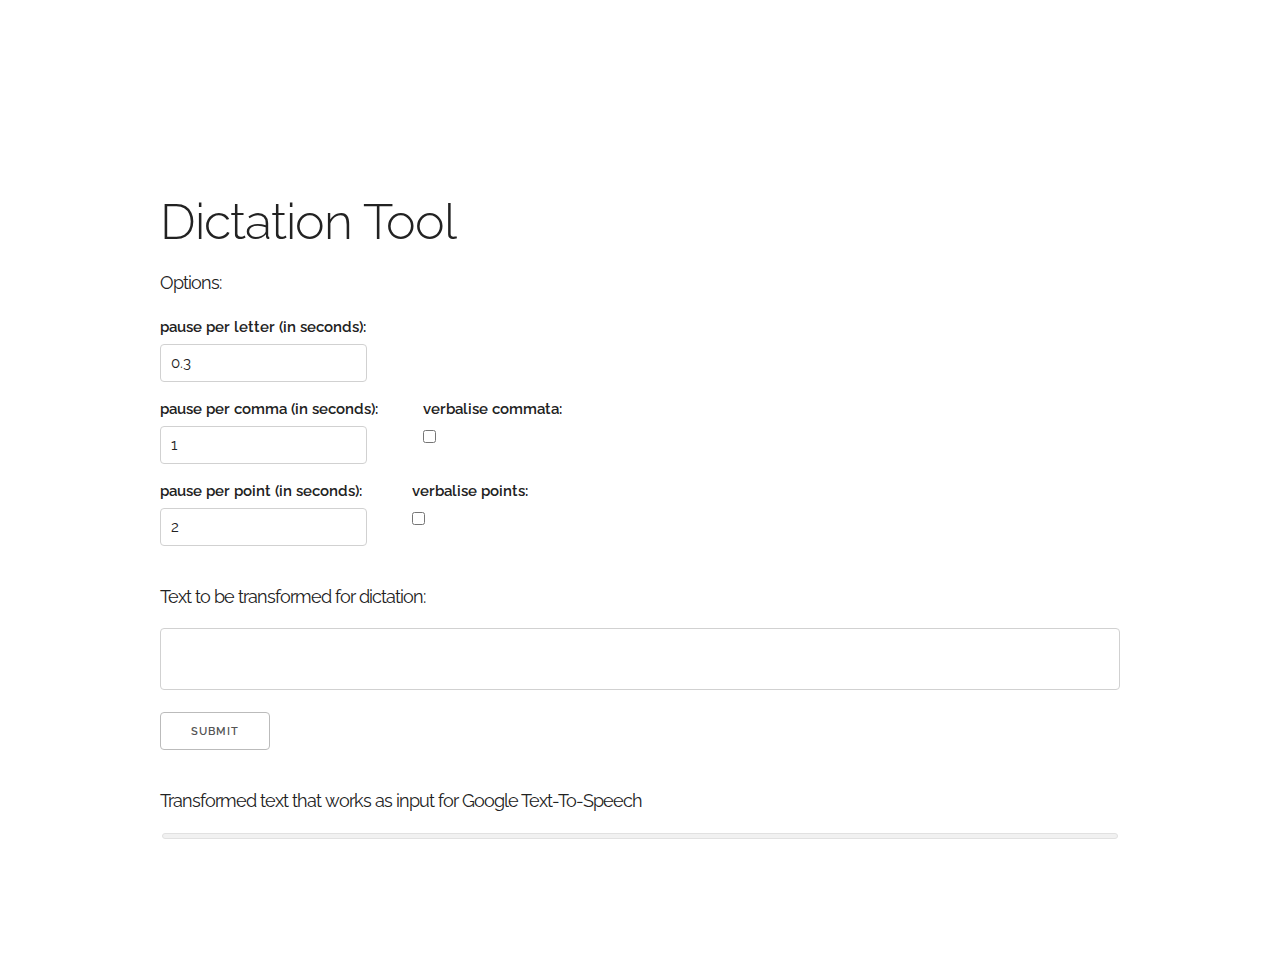
<file: dictation-tool/index.html>
<!DOCTYPE html>
<html lang="en">
<head>

  <!-- Basic Page Needs
  –––––––––––––––––––––––––––––––––––––––––––––––––– -->
  <meta charset="utf-8">
  <title>dictation tool</title>
  <script defer src="./main.js"></script>
  <meta name="description" content="">
  <meta name="author" content="Philipp Steinhaus">

  <!-- Mobile Specific Metas
  –––––––––––––––––––––––––––––––––––––––––––––––––– -->
  <meta name="viewport" content="width=device-width, initial-scale=1">

  <!-- FONT
  –––––––––––––––––––––––––––––––––––––––––––––––––– -->
  <link href="//fonts.googleapis.com/css?family=Raleway:400,300,600" rel="stylesheet" type="text/css">

  <!-- CSS
  –––––––––––––––––––––––––––––––––––––––––––––––––– -->
  <link rel="stylesheet" href="css/normalize.css">
  <link rel="stylesheet" href="css/skeleton.css">
  <link rel="stylesheet" href="css/style.css">

  <!-- Favicon
  –––––––––––––––––––––––––––––––––––––––––––––––––– -->
  <link rel="icon" type="image/png" href="images/favicon.png">

</head>
<body>

  <!-- Primary Page Layout
  –––––––––––––––––––––––––––––––––––––––––––––––––– -->
  <div class="container main">
    <div class="row main-row">
      <div class="column main-column">
        <h1>Dictation Tool</h1>
        <form class="options-container">
          <h2>Options:</h2>
              <label for="pausePerLetter">pause per letter (in seconds):</label>
              <input type="number" name="pausePerLetter" id="pausePerLetter" min="0" value="0.3" step="0.1">
            <div class="flex">
              <div class="options-left-side">
                <label for="pausePerComma">pause per comma (in seconds):</label>
                <input type="number" name="pausePerComma" id="pausePerComma" min="0" value="1" step="0.1">
              </div>
              <div>
                <label for="verbaliseCommata">verbalise commata:</label>
                <input type="checkbox" name="verbaliseCommata" id="verbaliseCommata">
              </div>
            </div>
            <div class="flex">
              <div class="options-left-side">
                <label for="pausePerPoint">pause per point (in seconds):</label>
                <input type="number" name="pausePerPoint" id="pausePerPoint" min="0" value="2" step="0.1">
              </div>
              <div>
                <label for="verbalisePoints">verbalise points:</label>
                <input type="checkbox" name="verbalisePoints" id="verbalisePoints">
              </div>
            </div>
        </form>
        <form id="dictation-form">
          <h2>Text to be transformed for dictation:</h2>
          <textarea id="dictation-input" oninput="autoResize(this)"></textarea>
          <input id="dictation-submit" type="submit">
        </form>
        <div class="output-area">
            <h2>Transformed text that works as input for Google Text-To-Speech</h2>
            <div class="transformed-text-container">
              <code id="transformed-text"></code>
            </div>
        </div>
      </div>
    </div>
  </div>

<!-- End Document
  –––––––––––––––––––––––––––––––––––––––––––––––––– -->
</body>
</html>
</file>
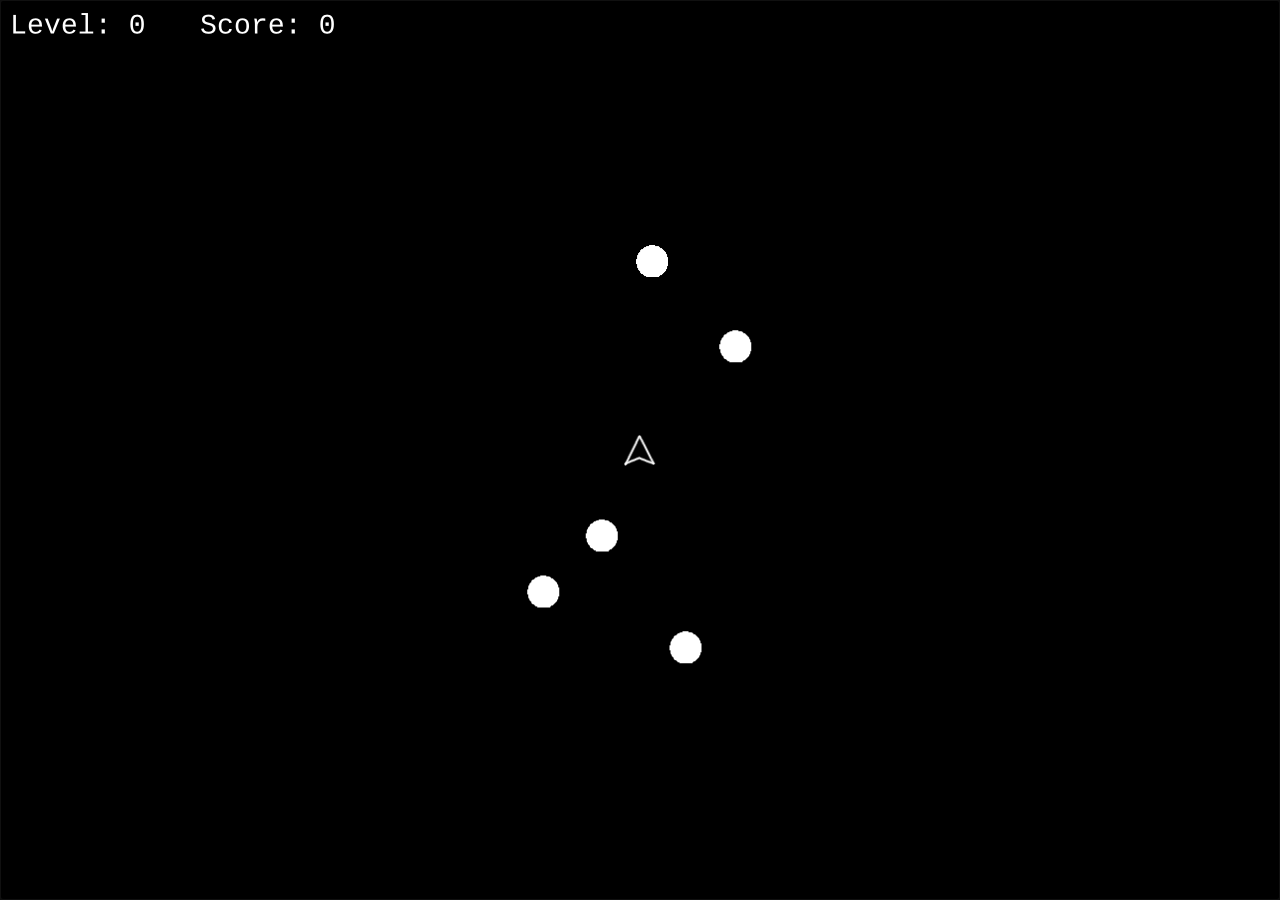
<file: gwg-example/index.html>
<html lang="en">

<head>
    <meta charset="utf-8">
    <title>Astroblasto</title>
    <style>
        html,
        body,
        canvas {
            margin: 0px;
            padding: 0px;
            width: 100%;
            height: 100%;
            overflow: hidden;
            position: absolute;
            background: black;
            z-index: 0;
        }
    </style>
</head>

<body>
    <canvas id="glcanvas" tabindex='1'></canvas>
    <!-- for now this is just the js glue used by macroquad: https://github.com/not-fl3/macroquad/tree/master/js -->
    <script src="js_bundle.js"></script>
    <script>load("05_astroblasto.wasm");</script> <!-- your compiled wasm file -->
</body>

</html>
</file>
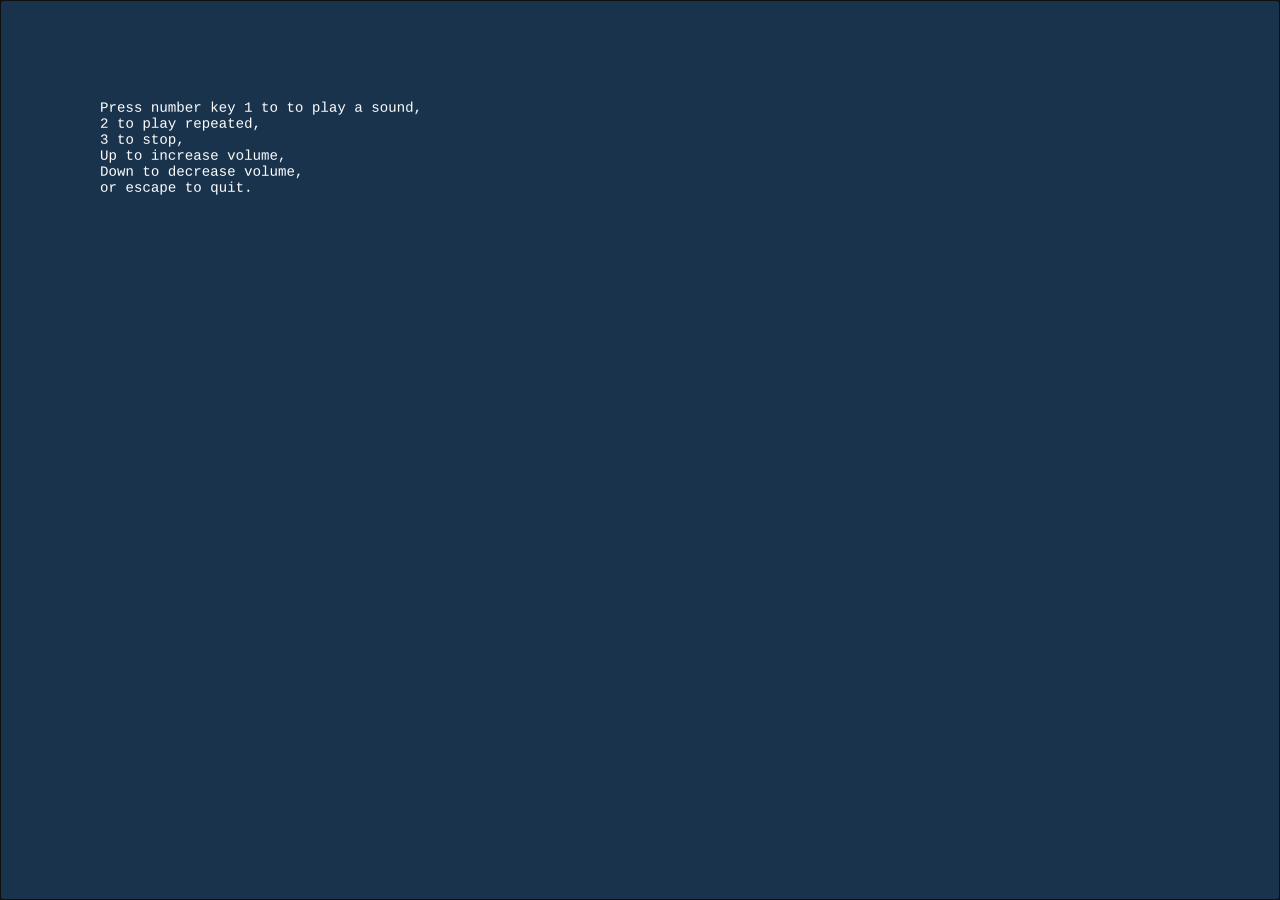
<file: sounds_example/index.html>
<html lang="en">

<head>
    <meta charset="utf-8">
    <title>TITLE</title>
    <style>
        html,
        body,
        canvas {
            margin: 0px;
            padding: 0px;
            width: 100%;
            height: 100%;
            overflow: hidden;
            position: absolute;
            background: black;
            z-index: 0;
        }
    </style>
</head>

<body>
    <canvas id="glcanvas" tabindex='1'></canvas>
    <!-- The same glue as used by macroquad: https://github.com/not-fl3/macroquad/tree/master/js -->
    <script src="js_bundle.js"></script>
    <script>load("sounds.wasm");</script> <!-- Your compiled wasm file -->
</body>

</html>
</file>
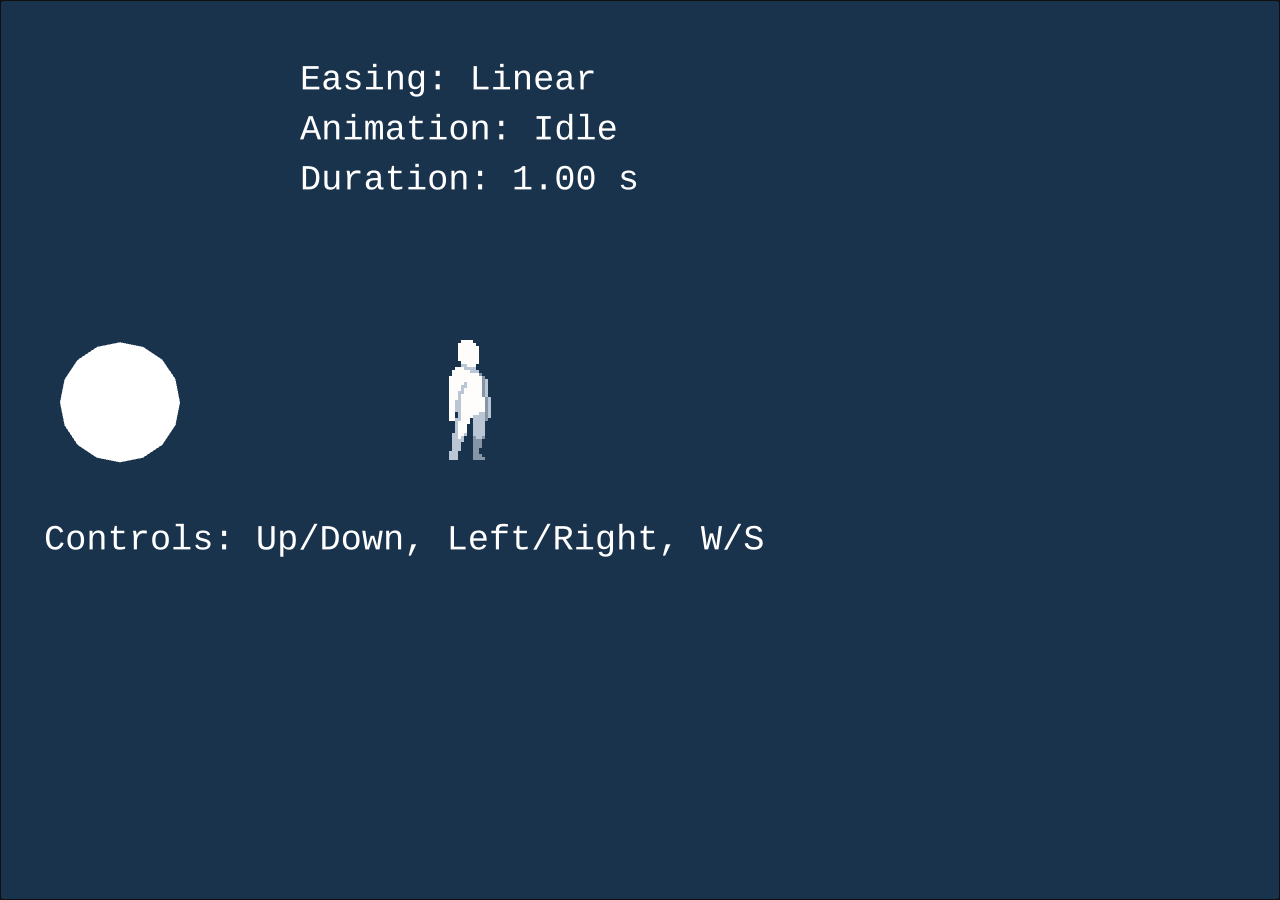
<file: ggez/web-examples/index.html>
<html lang="en">

<head>
    <meta charset="utf-8">
    <title>Animation example</title>
    <style>
        html,
        body,
        canvas {
            margin: 0px;
            padding: 0px;
            width: 100%;
            height: 100%;
            overflow: hidden;
            position: absolute;
            background: black;
            z-index: 0;
        }
    </style>
</head>

<body>
    <canvas id="glcanvas" tabindex='1'></canvas>
    <!-- find the newest versions here: https://github.com/not-fl3/miniquad/blob/master/native/sapp-wasm/js/gl.js -->
    <script src="gl.js"></script>
    <script>load("animation.wasm");</script> <!-- Your compiled wasm file -->
</body>

</html>
</file>
<file: dictation-tool/css/skeleton.css>
/*
* Skeleton V2.0.4
* Copyright 2014, Dave Gamache
* www.getskeleton.com
* Free to use under the MIT license.
* http://www.opensource.org/licenses/mit-license.php
* 12/29/2014
*/


/* Table of contents
––––––––––––––––––––––––––––––––––––––––––––––––––
- Grid
- Base Styles
- Typography
- Links
- Buttons
- Forms
- Lists
- Code
- Tables
- Spacing
- Utilities
- Clearing
- Media Queries
*/


/* Grid
–––––––––––––––––––––––––––––––––––––––––––––––––– */
.container {
  position: relative;
  width: 100%;
  max-width: 960px;
  margin: 0 auto;
  padding: 0 20px;
  box-sizing: border-box; }
.column,
.columns {
  width: 100%;
  float: left;
  box-sizing: border-box; }

/* For devices larger than 400px */
@media (min-width: 400px) {
  .container {
    width: 85%;
    padding: 0; }
}

/* For devices larger than 550px */
@media (min-width: 550px) {
  .container {
    width: 80%; }
  .column,
  .columns {
    margin-left: 4%; }
  .column:first-child,
  .columns:first-child {
    margin-left: 0; }

  .one.column,
  .one.columns                    { width: 4.66666666667%; }
  .two.columns                    { width: 13.3333333333%; }
  .three.columns                  { width: 22%;            }
  .four.columns                   { width: 30.6666666667%; }
  .five.columns                   { width: 39.3333333333%; }
  .six.columns                    { width: 48%;            }
  .seven.columns                  { width: 56.6666666667%; }
  .eight.columns                  { width: 65.3333333333%; }
  .nine.columns                   { width: 74.0%;          }
  .ten.columns                    { width: 82.6666666667%; }
  .eleven.columns                 { width: 91.3333333333%; }
  .twelve.columns                 { width: 100%; margin-left: 0; }

  .one-third.column               { width: 30.6666666667%; }
  .two-thirds.column              { width: 65.3333333333%; }

  .one-half.column                { width: 48%; }

  /* Offsets */
  .offset-by-one.column,
  .offset-by-one.columns          { margin-left: 8.66666666667%; }
  .offset-by-two.column,
  .offset-by-two.columns          { margin-left: 17.3333333333%; }
  .offset-by-three.column,
  .offset-by-three.columns        { margin-left: 26%;            }
  .offset-by-four.column,
  .offset-by-four.columns         { margin-left: 34.6666666667%; }
  .offset-by-five.column,
  .offset-by-five.columns         { margin-left: 43.3333333333%; }
  .offset-by-six.column,
  .offset-by-six.columns          { margin-left: 52%;            }
  .offset-by-seven.column,
  .offset-by-seven.columns        { margin-left: 60.6666666667%; }
  .offset-by-eight.column,
  .offset-by-eight.columns        { margin-left: 69.3333333333%; }
  .offset-by-nine.column,
  .offset-by-nine.columns         { margin-left: 78.0%;          }
  .offset-by-ten.column,
  .offset-by-ten.columns          { margin-left: 86.6666666667%; }
  .offset-by-eleven.column,
  .offset-by-eleven.columns       { margin-left: 95.3333333333%; }

  .offset-by-one-third.column,
  .offset-by-one-third.columns    { margin-left: 34.6666666667%; }
  .offset-by-two-thirds.column,
  .offset-by-two-thirds.columns   { margin-left: 69.3333333333%; }

  .offset-by-one-half.column,
  .offset-by-one-half.columns     { margin-left: 52%; }

}


/* Base Styles
–––––––––––––––––––––––––––––––––––––––––––––––––– */
/* NOTE
html is set to 62.5% so that all the REM measurements throughout Skeleton
are based on 10px sizing. So basically 1.5rem = 15px :) */
html {
  font-size: 62.5%; }
body {
  font-size: 1.5em; /* currently ems cause chrome bug misinterpreting rems on body element */
  line-height: 1.6;
  font-weight: 400;
  font-family: "Raleway", "HelveticaNeue", "Helvetica Neue", Helvetica, Arial, sans-serif;
  color: #222; }


/* Typography
–––––––––––––––––––––––––––––––––––––––––––––––––– */
h1, h2, h3, h4, h5, h6 {
  margin-top: 0;
  margin-bottom: 2rem;
  font-weight: 300; }
h1 { font-size: 4.0rem; line-height: 1.2;  letter-spacing: -.1rem;}
h2 { font-size: 3.6rem; line-height: 1.25; letter-spacing: -.1rem; }
h3 { font-size: 3.0rem; line-height: 1.3;  letter-spacing: -.1rem; }
h4 { font-size: 2.4rem; line-height: 1.35; letter-spacing: -.08rem; }
h5 { font-size: 1.8rem; line-height: 1.5;  letter-spacing: -.05rem; }
h6 { font-size: 1.5rem; line-height: 1.6;  letter-spacing: 0; }

/* Larger than phablet */
@media (min-width: 550px) {
  h1 { font-size: 5.0rem; }
  h2 { font-size: 4.2rem; }
  h3 { font-size: 3.6rem; }
  h4 { font-size: 3.0rem; }
  h5 { font-size: 2.4rem; }
  h6 { font-size: 1.5rem; }
}

p {
  margin-top: 0; }


/* Links
–––––––––––––––––––––––––––––––––––––––––––––––––– */
a {
  color: #1EAEDB; }
a:hover {
  color: #0FA0CE; }


/* Buttons
–––––––––––––––––––––––––––––––––––––––––––––––––– */
.button,
button,
input[type="submit"],
input[type="reset"],
input[type="button"] {
  display: inline-block;
  height: 38px;
  padding: 0 30px;
  color: #555;
  text-align: center;
  font-size: 11px;
  font-weight: 600;
  line-height: 38px;
  letter-spacing: .1rem;
  text-transform: uppercase;
  text-decoration: none;
  white-space: nowrap;
  background-color: transparent;
  border-radius: 4px;
  border: 1px solid #bbb;
  cursor: pointer;
  box-sizing: border-box; }
.button:hover,
button:hover,
input[type="submit"]:hover,
input[type="reset"]:hover,
input[type="button"]:hover,
.button:focus,
button:focus,
input[type="submit"]:focus,
input[type="reset"]:focus,
input[type="button"]:focus {
  color: #333;
  border-color: #888;
  outline: 0; }
.button.button-primary,
button.button-primary,
input[type="submit"].button-primary,
input[type="reset"].button-primary,
input[type="button"].button-primary {
  color: #FFF;
  background-color: #33C3F0;
  border-color: #33C3F0; }
.button.button-primary:hover,
button.button-primary:hover,
input[type="submit"].button-primary:hover,
input[type="reset"].button-primary:hover,
input[type="button"].button-primary:hover,
.button.button-primary:focus,
button.button-primary:focus,
input[type="submit"].button-primary:focus,
input[type="reset"].button-primary:focus,
input[type="button"].button-primary:focus {
  color: #FFF;
  background-color: #1EAEDB;
  border-color: #1EAEDB; }


/* Forms
–––––––––––––––––––––––––––––––––––––––––––––––––– */
input[type="email"],
input[type="number"],
input[type="search"],
input[type="text"],
input[type="tel"],
input[type="url"],
input[type="password"],
textarea,
select {
  height: 38px;
  padding: 6px 10px; /* The 6px vertically centers text on FF, ignored by Webkit */
  background-color: #fff;
  border: 1px solid #D1D1D1;
  border-radius: 4px;
  box-shadow: none;
  box-sizing: border-box; }
/* Removes awkward default styles on some inputs for iOS */
input[type="email"],
input[type="number"],
input[type="search"],
input[type="text"],
input[type="tel"],
input[type="url"],
input[type="password"],
textarea {
  -webkit-appearance: none;
     -moz-appearance: none;
          appearance: none; }
textarea {
  min-height: 65px;
  padding-top: 6px;
  padding-bottom: 6px; }
input[type="email"]:focus,
input[type="number"]:focus,
input[type="search"]:focus,
input[type="text"]:focus,
input[type="tel"]:focus,
input[type="url"]:focus,
input[type="password"]:focus,
textarea:focus,
select:focus {
  border: 1px solid #33C3F0;
  outline: 0; }
label,
legend {
  display: block;
  margin-bottom: .5rem;
  font-weight: 600; }
fieldset {
  padding: 0;
  border-width: 0; }
input[type="checkbox"],
input[type="radio"] {
  display: inline; }
label > .label-body {
  display: inline-block;
  margin-left: .5rem;
  font-weight: normal; }


/* Lists
–––––––––––––––––––––––––––––––––––––––––––––––––– */
ul {
  list-style: circle inside; }
ol {
  list-style: decimal inside; }
ol, ul {
  padding-left: 0;
  margin-top: 0; }
ul ul,
ul ol,
ol ol,
ol ul {
  margin: 1.5rem 0 1.5rem 3rem;
  font-size: 90%; }
li {
  margin-bottom: 1rem; }


/* Code
–––––––––––––––––––––––––––––––––––––––––––––––––– */
code {
  padding: .2rem .5rem;
  margin: 0 .2rem;
  font-size: 90%;
  white-space: nowrap;
  background: #F1F1F1;
  border: 1px solid #E1E1E1;
  border-radius: 4px; }
pre > code {
  display: block;
  padding: 1rem 1.5rem;
  white-space: pre; }


/* Tables
–––––––––––––––––––––––––––––––––––––––––––––––––– */
th,
td {
  padding: 12px 15px;
  text-align: left;
  border-bottom: 1px solid #E1E1E1; }
th:first-child,
td:first-child {
  padding-left: 0; }
th:last-child,
td:last-child {
  padding-right: 0; }


/* Spacing
–––––––––––––––––––––––––––––––––––––––––––––––––– */
button,
.button {
  margin-bottom: 1rem; }
input,
textarea,
select,
fieldset {
  margin-bottom: 1.5rem; }
pre,
blockquote,
dl,
figure,
table,
p,
ul,
ol,
form {
  margin-bottom: 2.5rem; }


/* Utilities
–––––––––––––––––––––––––––––––––––––––––––––––––– */
.u-full-width {
  width: 100%;
  box-sizing: border-box; }
.u-max-full-width {
  max-width: 100%;
  box-sizing: border-box; }
.u-pull-right {
  float: right; }
.u-pull-left {
  float: left; }


/* Misc
–––––––––––––––––––––––––––––––––––––––––––––––––– */
hr {
  margin-top: 3rem;
  margin-bottom: 3.5rem;
  border-width: 0;
  border-top: 1px solid #E1E1E1; }


/* Clearing
–––––––––––––––––––––––––––––––––––––––––––––––––– */

/* Self Clearing Goodness */
.container:after,
.row:after,
.u-cf {
  content: "";
  display: table;
  clear: both; }


/* Media Queries
–––––––––––––––––––––––––––––––––––––––––––––––––– */
/*
Note: The best way to structure the use of media queries is to create the queries
near the relevant code. For example, if you wanted to change the styles for buttons
on small devices, paste the mobile query code up in the buttons section and style it
there.
*/


/* Larger than mobile */
@media (min-width: 400px) {}

/* Larger than phablet (also point when grid becomes active) */
@media (min-width: 550px) {}

/* Larger than tablet */
@media (min-width: 750px) {}

/* Larger than desktop */
@media (min-width: 1000px) {}

/* Larger than Desktop HD */
@media (min-width: 1200px) {}
</file>
<file: dictation-tool/css/style.css>
body {
    height: 100vh;
}

.main {
    overflow-wrap: break-word;
}

.main-column {
    margin-top: 20%;
    margin-bottom: 9em;
}

h2 {
    font-weight: 400;
    font-size: large;
}

.flex {
    display: flex;
}

.options-left-side {
    padding-right: 3em;
}

#transformed-text {
    white-space: pre-wrap;    /* Allows wrapping */
    word-break: break-word;   /* Breaks long words if needed */
    display: block;
}

#dictation-input {
    white-space: pre-wrap;    /* Allows wrapping */
    word-break: break-word;   /* Breaks long words if needed */
    width: 100%;
    min-height: fit-content;
}

textarea {
    overflow: hidden; /* Hide scrollbars */
    resize: none;     /* Disable manual resizing (optional) */
}
</file>
